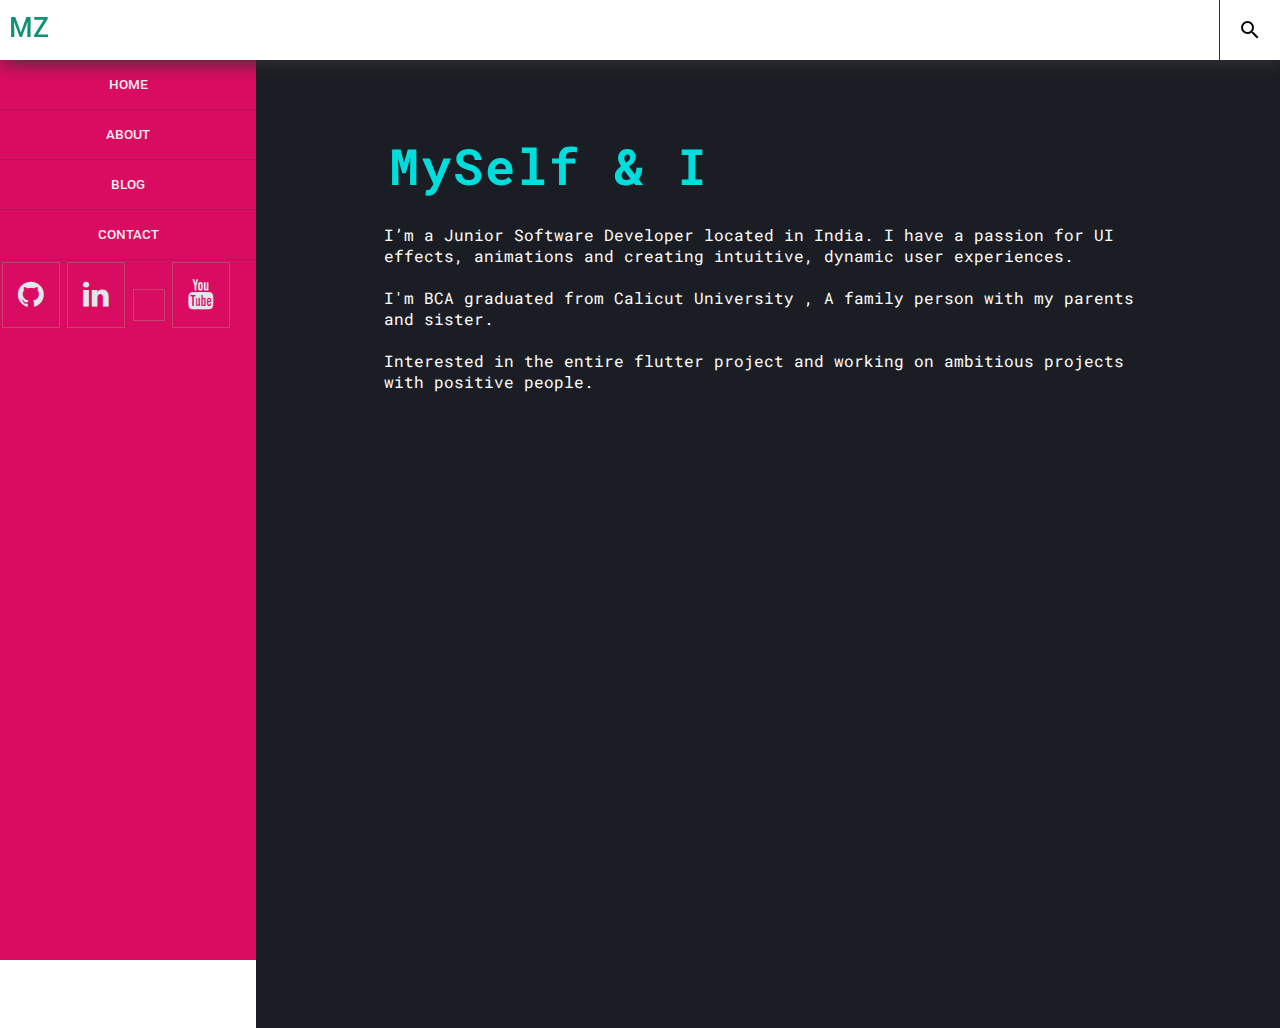
<file: about.html>
<!DOCTYPE html>
<html lang="en">

<head>
    <meta charset="UTF-8">
    <meta http-equiv="X-UA-Compatible" content="IE=edge">
    <meta name="viewport" content="width=device-width, initial-scale=1.0">
    <title>www.mzportfolioabout.com</title>
    <link rel="stylesheet" href="https://fonts.googleapis.com/icon?family=Material+Icons">
    <link rel="stylesheet" href="https://use.fontawesome.com/releases/v5.6.3/css/all.css" integrity="sha384-UHRtZLI+pbxtHCWp1t77Bi1L4ZtiqrqD80Kn4Z8NTSRyMA2Fd33n5dQ8lWUE00s/" crossorigin="anonymous">
    <link rel="stylesheet" href="https://cdnjs.cloudflare.com/ajax/libs/font-awesome/4.7.0/css/font-awesome.min.css">
    <link rel="stylesheet" href="css/style1.css">
</head>

<body>
    <div class="container1">
        <h1>MZ</h1>

        <div class="icon">
            <a class="m"><i class="material-icons" id="menue" onclick="myFunction2()">menu</i></a>
            <a class="m"><i class="material-icons" id="search">search</i></a>
            <!-- <a class="m"><i class="material-icons">search</i></a> -->
            <!-- <a class="m"><i class="material-icons">shopping_cart_checkout</i></a> -->
        </div>
    </div>
    <div class="c-left" id="c-left">
        <div class="c-navbar">
            <ul id="c-navcontent" class="c-navcontent">
                <li> <a class="a" href="index.html">HOME</a></li>
                <li> <a class="a" href="#">ABOUT</a></li>
                <li> <a class="a" href="work.html">BLOG</a></li>
                <li> <a class="" href="contact.html">CONTACT</a></li>
            </ul>
            <ul class="c-icons" id="c-icons">
                <li><a href="https://github.com/MUHAMMEDZAMILC"><i class="fa fa-github"></i></a></li>
                <li><a href="https://www.linkedin.com/in/muhammed-zamil-c-4506ab243/"><i class="fa fa-linkedin"></i></a></li>
                <li><a href="https://www.hackerrank.com/mzofficial049"><i class="fab fa-hackerrank"></i></a></li>
                <li><a href="https://www.youtube.com/channel/UCGeXLIy_LRCBG2R0vtOt9CA"><i class="fa fa-youtube"></i></a> </li>
            </ul>
        </div>
    </div>
    <div class="c-content">
        <section class="c-head">MySelf & I</section>
        <section class="c-para">
            <p>
                I’m a Junior Software Developer located in India. I have a passion for UI effects, animations and creating intuitive, dynamic user experiences.<br><br>I'm BCA graduated from Calicut University , A family person with my parents and sister.<br><br>                Interested in the entire flutter project and working on ambitious projects with positive people.


            </p>
        </section>
    </div>

    <script src="js/script.js"></script>
</body>

</html>
</file>
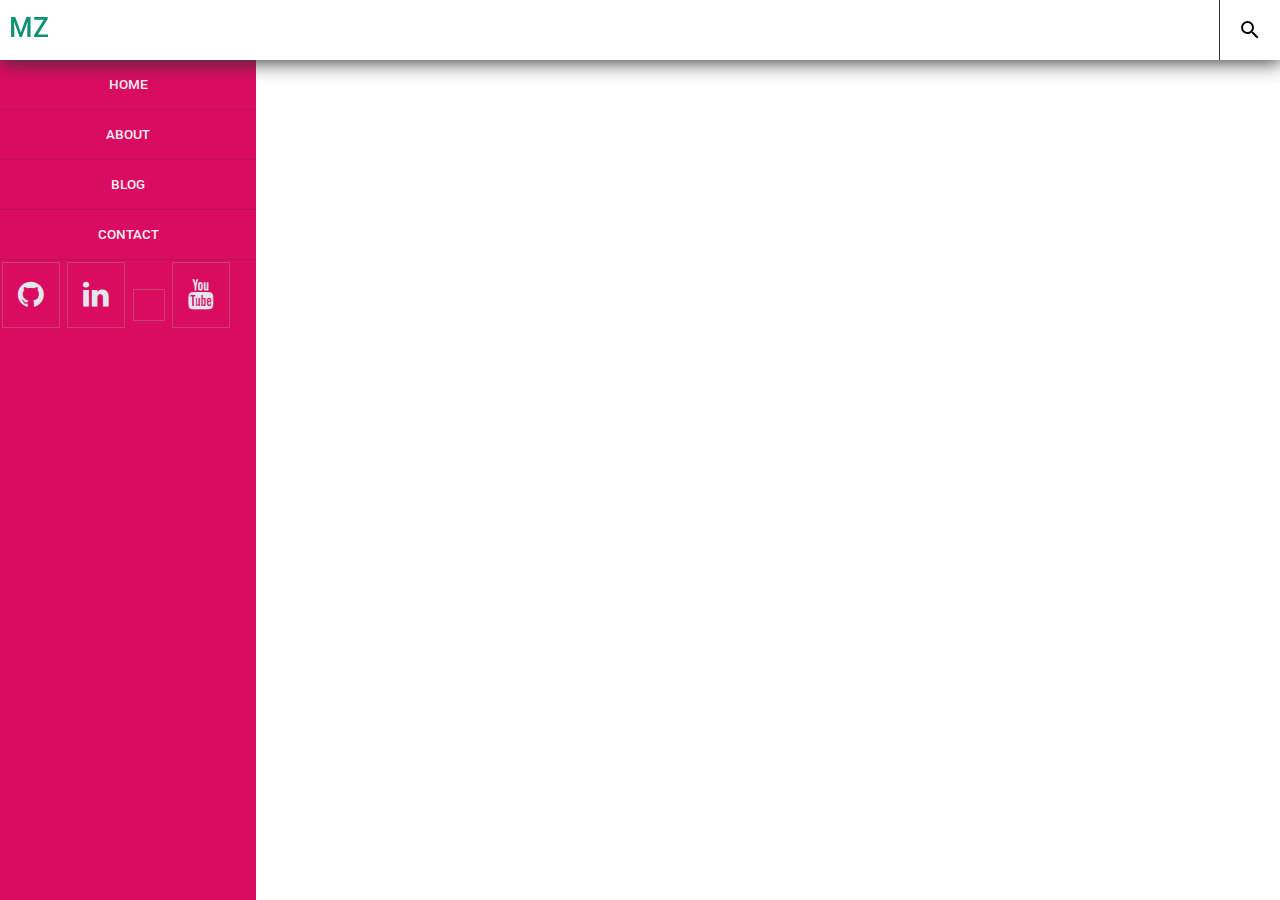
<file: work.html>
<!DOCTYPE html>
<html lang="en">

<head>
    <meta charset="UTF-8">
    <meta http-equiv="X-UA-Compatible" content="IE=edge">
    <meta name="viewport" content="width=device-width, initial-scale=1.0">
    <title>www.mzportfolioworks.com</title>
    <link rel="stylesheet" href="https://fonts.googleapis.com/icon?family=Material+Icons">
    <link rel="stylesheet" href="https://use.fontawesome.com/releases/v5.6.3/css/all.css" integrity="sha384-UHRtZLI+pbxtHCWp1t77Bi1L4ZtiqrqD80Kn4Z8NTSRyMA2Fd33n5dQ8lWUE00s/" crossorigin="anonymous">
    <link rel="stylesheet" href="https://cdnjs.cloudflare.com/ajax/libs/font-awesome/4.7.0/css/font-awesome.min.css">
    <link rel="stylesheet" href="css/style1.css">
</head>

<body>
    <div class="container1">
        <h1>MZ</h1>

        <div class="icon">
            <a class="m"><i class="material-icons" id="menue" onclick="myFunction3()">menu</i></a>
            <a class="m"><i class="material-icons" id="search">search</i></a>
            <!-- <a class="m"><i class="material-icons">search</i></a> -->
            <!-- <a class="m"><i class="material-icons">shopping_cart_checkout</i></a> -->
        </div>
    </div>
    <div class="c-left" id="c-left">
        <div class="c-navbar">
            <ul id="c-navcontent" class="c-navcontent">
                <li> <a class="a" href="index.html">HOME</a></li>
                <li> <a class="a" href="about.html">ABOUT</a></li>
                <li> <a class="a" href="work.html">BLOG</a></li>
                <li> <a class="" href="contact.html">CONTACT</a></li>
            </ul>
            <ul class="c-icons" id="c-icons">
                <li><a href="https://github.com/MUHAMMEDZAMILC"><i class="fa fa-github"></i></a></li>
                <li><a href="https://www.linkedin.com/in/muhammed-zamil-c-4506ab243/"><i class="fa fa-linkedin"></i></a></li>
                <li><a href="https://www.hackerrank.com/mzofficial049"><i class="fab fa-hackerrank"></i></a></li>
                <li><a href="https://www.youtube.com/channel/UCGeXLIy_LRCBG2R0vtOt9CA"><i class="fa fa-youtube"></i></a> </li>
            </ul>
        </div>
    </div>

    <div class="top">
        <ul>
            <!-- <li>
                <a href="https://muhammedzamilc.github.io/july-12/1.tribute/">
                    <div class="layer">
                        <p>Tribute Allu Arjun<br> View Project</p>
                    </div><img alt="" src="images/s11.png"></a>
            </li>
            <li>
                <a href="https://muhammedzamilc.github.io/july-29/2.Quiz/">
                    <div class="layer">
                        <p>Quiz<br> View Project</p>
                    </div><img alt="" src="images/s199.png"></a>
            </li>
            <li>
                <a href="https://muhammedzamilc.github.io/july-14/1.restaurent/">
                    <div class="layer">
                        <p>Restaurent Page<br> View Project</p>
                    </div><img alt="" src="images/s33.png"></a>
            </li>
            <li>
                <a href="https://muhammedzamilc.github.io/july-14/2.musiq/">
                    <div class="layer">
                        <p>Music Play<br> View Project</p>
                    </div><img alt="" src="images/s44.png"></a>
            </li>
            <li>
                <a href="https://muhammedzamilc.github.io/july-16/1.shop%20landingpage/">
                    <div class="layer">
                        <p>Landing Page<br> View Project</p>
                    </div><img alt="" src="images/s55.png"></a>
            </li>
            <li>
                <a href="https://muhammedzamilc.github.io/july-16/2.ducumentation%20navigate/">
                    <div class="layer">
                        <p>Document Page<br> View Project</p>
                    </div><img alt="" src="images/s66.png"></a>
            </li>
            <li>
                <a href="https://muhammedzamilc.github.io/july-18/">
                    <div class="layer">
                        <p>Event Page<br> View Project</p>
                    </div><img alt="" src="images/s77.png"></a>
            </li>
            <li>
                <a href="https://muhammedzamilc.github.io/july-20/1.calculator/">
                    <div class="layer">
                        <p>Calculator Web<br> View Project</p>
                    </div><img alt="" src="images/s88.png"></a>
            </li>
            <li>
                <a href="https://muhammedzamilc.github.io/july-20/2.time/">
                    <div class="layer">
                        <p>Time Page<br> View Project</p>
                    </div><img alt="" src="images/s99.png"></a>
            </li>
            <li>
                <a href="https://muhammedzamilc.github.io/july-22/1.todo%20list/">
                    <div class="layer">
                        <p>TODO List<br> View Project</p>
                    </div><img alt="" src="images/s100.png"></a>
            </li>
            <li>
                <a href="https://muhammedzamilc.github.io/july-22/2.togglebar/">
                    <div class="layer">
                        <p>Toggle Navigation<br> View Project</p>
                    </div><img alt="" src="images/s111.png"></a>
            </li>
            <li>
                <a href="https://muhammedzamilc.github.io/july-26/1.tic%20tac%20toe/">
                    <div class="layer">
                        <p>Tic Tac Toe<br> View Project</p>
                    </div><img alt="" src="images/s122.png"></a>
            </li>
            <li>
                <a href="https://muhammedzamilc.github.io/July/1.slidepages/">
                    <div class="layer">
                        <p>Slide Show<br> View Project</p>
                    </div><img alt="" src="images/s177.png"></a>
            </li>
            <li>
                <a href="https://muhammedzamilc.github.io/july-27/1.background%20change/">
                    <div class="layer">
                        <p>Background Change<br> View Project</p>
                    </div><img alt="" src="images/s144.png"></a>
            </li>
            <li>
                <a href="https://muhammedzamilc.github.io/july-27/2.body%20mass%20index/">
                    <div class="layer">
                        <p>BMI Calculator<br> View Project</p>
                    </div><img alt="" src="images/s155.png"></a>
            </li>
            <li>
                <a href="https://muhammedzamilc.github.io/July/3.stone/">
                    <div class="layer">
                        <p>Stone Paper Scissor<br> View Project</p>
                    </div><img alt="" src="images/s166.png"></a>
            </li> -->
        </ul>

    </div>

    <script src="js/script.js"></script>
</body>

</html>
</file>
<file: css/style1.css>
@import url('https://fonts.googleapis.com/css2?family=Bree+Serif&family=Crete+Round&family=DM+Serif+Display&family=Kaushan+Script&family=Oswald:wght@500&family=Pacifico&family=Roboto+Mono:wght@400;500&family=Teko:wght@300&family=Yantramanav:wght@100;500;900&display=swap');
@import url('https://fonts.googleapis.com/css?family=Lato:300,400|Poppins:300,400,800&display=swap');
*{
  padding: 0;
  margin: 0;
}
.container1{
  display: flex;
  z-index: 1;
  width: 100vw;
  height: 60px;
  overflow:auto;
  position: fixed;
  justify-content: space-between;
  background-color: #fff;
  box-shadow: 2px 2px 20px #333;
}
.container1 h1{
  margin: 9px;
  color: rgb(14, 145, 116);
  font-size: 30px;
  font-weight: 500;
  font-family: 'Yantramanav', sans-serif;
}
.navcontent li {
  display: inline-flex;
  padding: 15px;
  justify-content: space-between;
  list-style: none;
}
.navcontent li a{
  color: rgb(117, 109, 109);
  text-decoration: none;
  transition: all 2s ease;
  cursor: pointer;
  padding: 5px;
  font-size: 14px;
  font-weight: 500;
  font-family: 'Yantramanav', sans-serif;
}
.navcontent li a:hover {
  color: rgb(14, 145, 116)
}
.icon{
  display: flex;
 height: 60px;
 font-size: 20px;
 /* margin:15px; */
}
.icon a #menue,.icon a #search{
  
  padding: 1.13pc;
  /* margin: 0; */
  border-left: 1px solid #333;
}
.icon #menue{
  display: none;
}
/* contact page appbar */
.c-left{
    display: block;
    padding: 0;
    width: 20%;
    height: 100vh;
    position: fixed;
    background: #da0c61;
    margin-top: 60px;
}
.c-navcontent li {
    text-align: center;
    display: block;
    padding: 15px;
    border-bottom: 1px solid  #3333;
    justify-content: space-between;
    list-style: none;
}
.c-navcontent li a{
    color: rgb(250, 243, 243);
    text-decoration: none;
    transition: all 2s ease;
    cursor: pointer;
    padding: 5px;
    /* border-bottom: 2px solid ; */
    font-size: 15px;
    font-weight: 500;
    font-family: 'Yantramanav', sans-serif;
}
/* .c-icons{
    display: flex;
    justify-content: space-between;
} */
.c-icons li{
    margin: 0.7%;
    display: inline-flex;
    list-style: none;
    text-align: center;
    padding: 15px;
    border: 1px solid rgba(167, 146, 129, 0.4);
    justify-content: space-between;
}
.c-icons li a {
    font-size: 30px;
    color: #e3e7ec;
    text-decoration: none;
    transition: all 2s ease;
    cursor: pointer;
}
.c-icons li:hover{
    
      border: 1px solid rgba(167, 146, 129, 1);
}
.c-icons li a:hover{
    color: rgba(167, 146, 129, 1);
}
/* ======== Design of Work Page ========= */
/* bdis */
.top{
  padding-top: 60px;
  margin-left: 20%;
  display: grid;
  width: 80%;
  height: fit-content;
  background: #1a1e24;
}
.top ul
{
	list-style: none;
	width: 100%;
	height: 100%;
	box-sizing: border-box;
}
.top ul li
{
	position: relative;
	float: right;
	width: 270.2px;
	height: 270.2px;
	overflow: hidden;
}

.top ul li::before
{
	position: absolute;
	top: 0;
	left: 0;
	width: 100%;
	height: 100%;
	background-color: #000;
	content: '';
	color: white;
	opacity: 0.4;
	text-align: center;
	box-sizing: border-box;
	pointer-events: none;
	transition: all 0.5s ease;
	-moz-transition: all 0.5s ease;
	-ms-transition: all 0.5s ease;
	-o-transition: all 0.5s ease;
	-webkit-transition: all 0.5s ease;
}
.top ul li:hover::before
{
	opacity: 0;
	background-color: rgba(0,0,0,0.90);
}
.top ul li img
{
	width: 100%;
	height: 100%;
	overflow: hidden;
  /* transition: all 0.9s ease; */
}
/* .top ul li img:hover{
  transform: scale(1.1);
} */
.lightbox
{
	position: fixed;
	width: 100%;
	height: 100%;
	text-align: center;
	top: 0;
	left: 0;
	background-color: rgba(0,0,0,0.75);
	z-index: 999;
	opacity: 0;
	pointer-events: none;
}
.lightbox img
{
	max-width: 90%;
	max-height: 80%;
	position: relative;
	top: -100%;
	/* Transition */
	transition: all 1s ease;
	-moz-transition: all 1s ease;
	-ms-transition: all 1s ease;
	-o-transition: all 1s ease;
	-webkit-transition: all 1s ease;
}

.layer{
  opacity: 0;
  text-align: center;
  position: absolute;
  color:#151E3F;
  width: 10px;
  height: 87%;
  margin: 14px; 
  background: #09fdf196;
  transition: all 0.9s ease;
}
.layer p{
  margin-top: 40%;
  font-family: 'Inconsolata', monospace;
  text-align: center;
  font-size: 15px;
  font-weight: 600;
}
.top li:hover .layer {
  opacity: 0.7;
  width: 90%;
  transition: all 0.5s ease;
 
}
/* ======== MediaQuery of Work Page ========= */
@media(max-width:800px)
{
  .top ul li
{
	position: relative;
	float: right;
	width: 196.6px;
	height: 196.6px;
	overflow: hidden;
}
.top li:hover .layer {
  /* height: 83%; */
 width: 87%;
}
.c-left{
  width: 100%;
}
}

@media (max-width:395px)
{
  html{
    font-size: 85%;
}
.icon{
    display: flex;
    height: 60px;
    font-size: 20px;
    /* margin:15px; */
 }
 .icon a #menue{
    display: inline-flex;
 }
 .icon a #menue,.icon a #search{
    /* display: ; */
    padding: 1.2pc;
    /* margin: 0; */
    border-left: 1px solid #333;
}

.c-left{
        display: none;
        /* width: 100%; */
        height: 100vh;
        transition: 2s ;
        z-index: 1;
    }
    .c-navcontent li a{
        font-size: 15px;
    }
    .c-icons li{
        justify-content: space-between;
        margin: 11px;
    }
    .c-icons li #menue{

    }
    .show2{
      display: block;
    }
    .top{
      display: flex;
      width: 100%;
      margin: 0;
    }
    .top ul
    {
      margin: 10px;
    	width: 94%;
    }
    .top ul li
    {

	   width: 100%;
	   
    }
    .layer p{
      margin-top: 20%;
      font-size: 12px;
    }
    .top li:hover .layer {
      height: 83%;
     
    }
    .c-left{
      width: 100%;
    }

}

/* ======== Design of About Page ========= */
.c-content{
  margin: 0;
  /* width: 80%; */
  height: 100vh;
  padding-top: 10%;
  padding-left: 10%;
  padding-right: 10%;
  background: #1a1e24 center fixed;
  float: right;
  margin-left: 20%;
}
.c-head{
  padding: 5px;
  font-size: 50px;
  font-weight: 1000;
  letter-spacing:2px;
  font-family: 'Roboto Mono', monospace;
  color: #0dd;
}

.c-para{
  padding-top: 20px;
  color: #fff;
  font-family: 'Roboto Mono', monospace;
}
/* ======== MediaQuery of About Page ========= */
@media (max-width:460px)
{
.c-content{
  /* margin: 0; */
  width: 100%;
  height: 90vh;
  margin-top: 60px;
  
  /* margin-left: 30%; */
}
.c-head{
  /* padding: 5px; */
  margin-left: 40px;
  font-size: 30px;
  font-weight: 900;
}
.c-para{
  margin-left: 49px;
}
.c-left{
  width: 100%;
}
}
</file>
